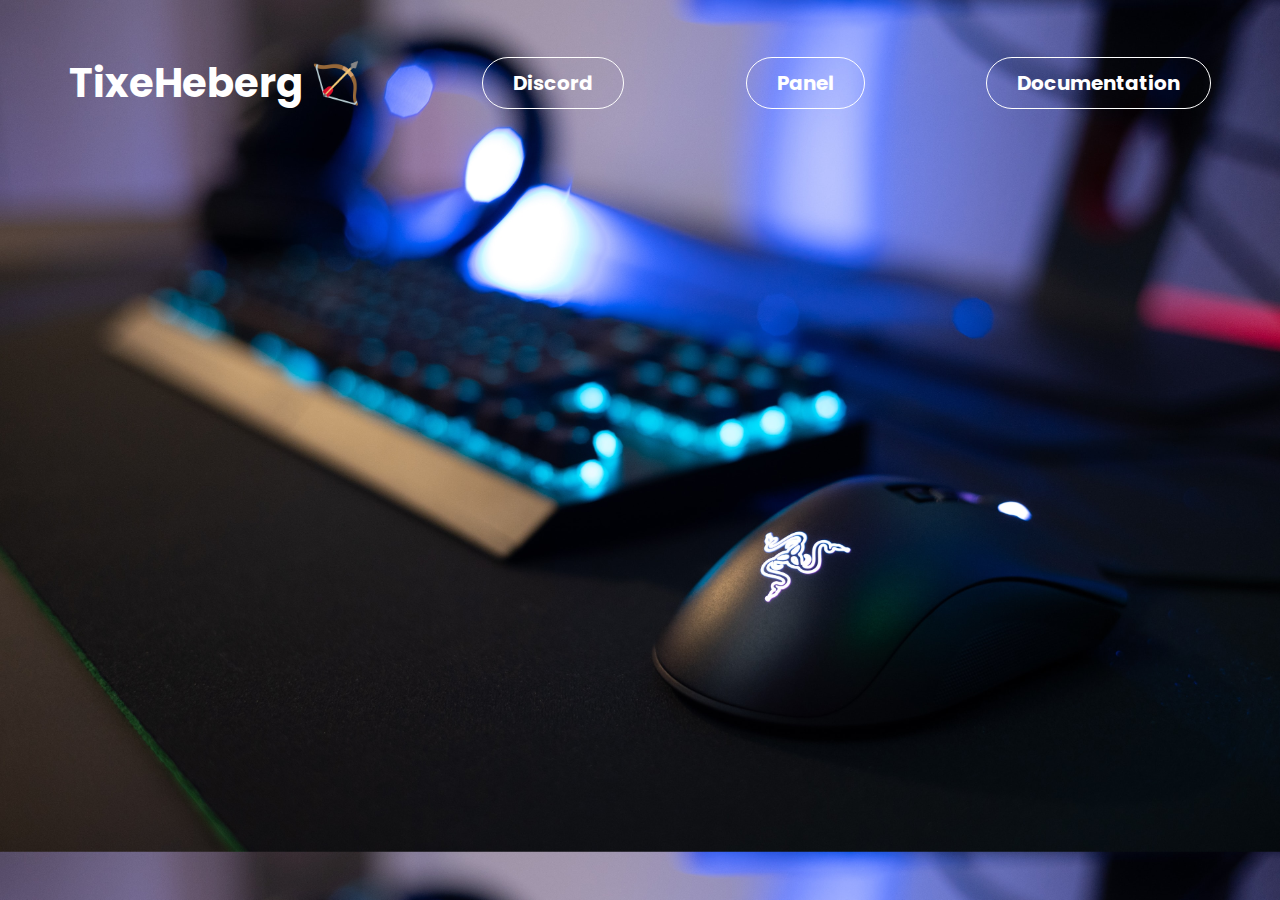
<file: index.html>
<!DOCTYPE html>
<html lang="fr">
<head>

    <meta charset="UTF-8">
    <meta name="viewport" content="width=device-width, initial-scale=1.0">
    <title>TixeHeberg - Accueil</title>
    <link rel="stylesheet" type="text/css" href="../style1.css" />
    <link rel="shortcut icon" type="image/x-icon" href="../favicon.ico">


</head>
<body>

<header>
    <h1 class="titre_page"><a href="index.html">TixeHeberg 🏹 </a></h1>

    <h2 class="animes"><a href="https://discord.gg/7TbxuM8kzr">Discord</a></h2>
    <h2 class="animes"><a href="panel.html">Panel</a></h2>
    <h2 class="animes"><a href="docu.html">Documentation</a></h2>

</header>
    



    
</body>
</html>
</file>
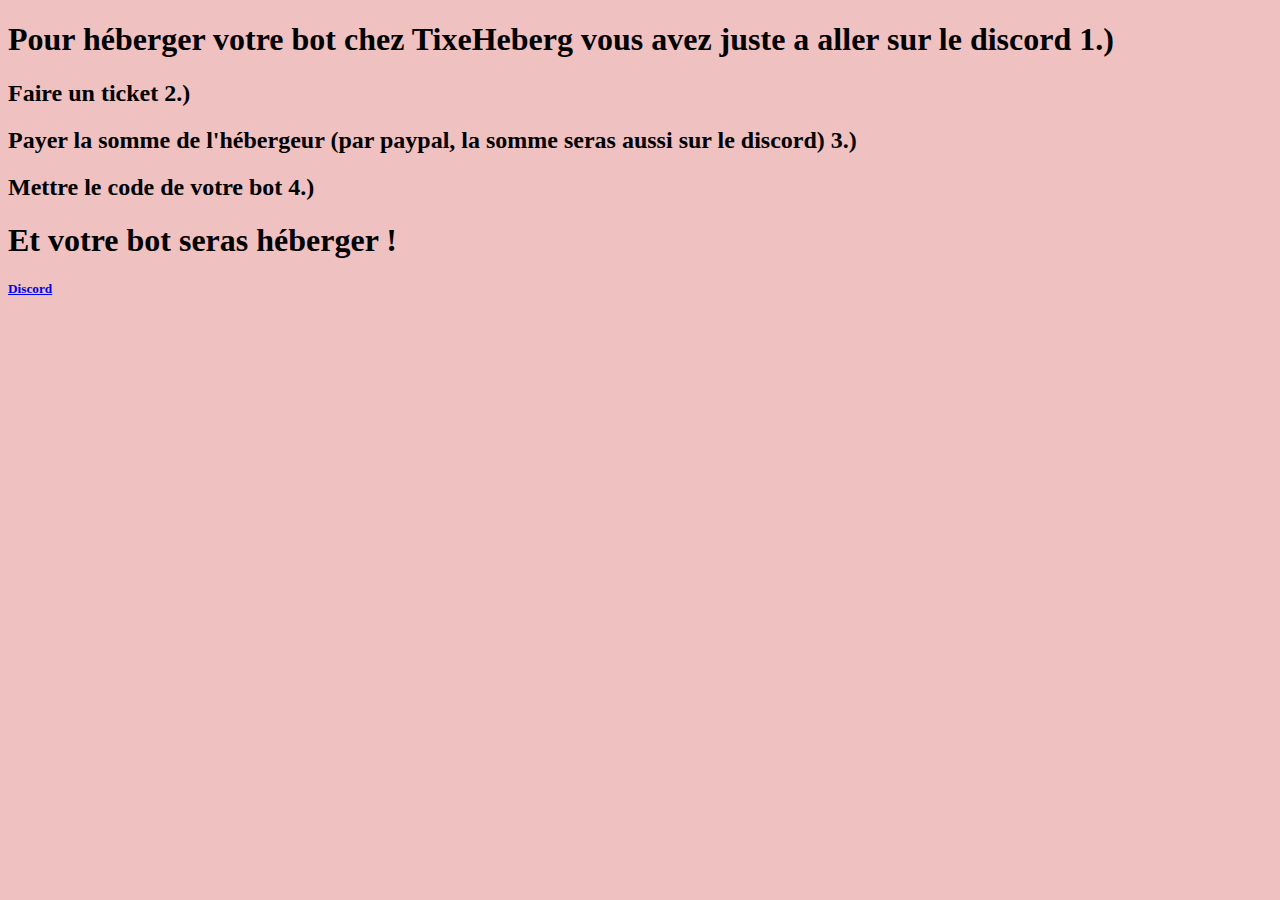
<file: docu.html>
<!DOCTYPE html>
<html lang="fr">
<head>

    <meta charset="UTF-8">
    <meta name="viewport" content="width=device-width, initial-scale=1.0">
    <title>Docu- TixeHeberg</title>
    <link rel="stylesheet" type="text/css" href="../style3.css" />
    <link rel="shortcut icon" type="image/x-icon" href="../favicon.ico">


</head>
<body>

<h1>
Pour héberger votre bot chez TixeHeberg vous avez juste a aller sur le discord 1.) </h1>

 

<h2>Faire un ticket 2.)</h2>

<h2>Payer la somme de l'hébergeur (par paypal, la somme seras aussi sur le discord) 3.) </h2>


<h2>Mettre le code de votre bot 4.) </h2>


<h1>Et votre bot seras héberger !  <h1>


<h5 class="dicord_link"><a href="https://discord.gg/7TbxuM8kzr">Discord</a></h5>
    
</body>
</html>
</file>
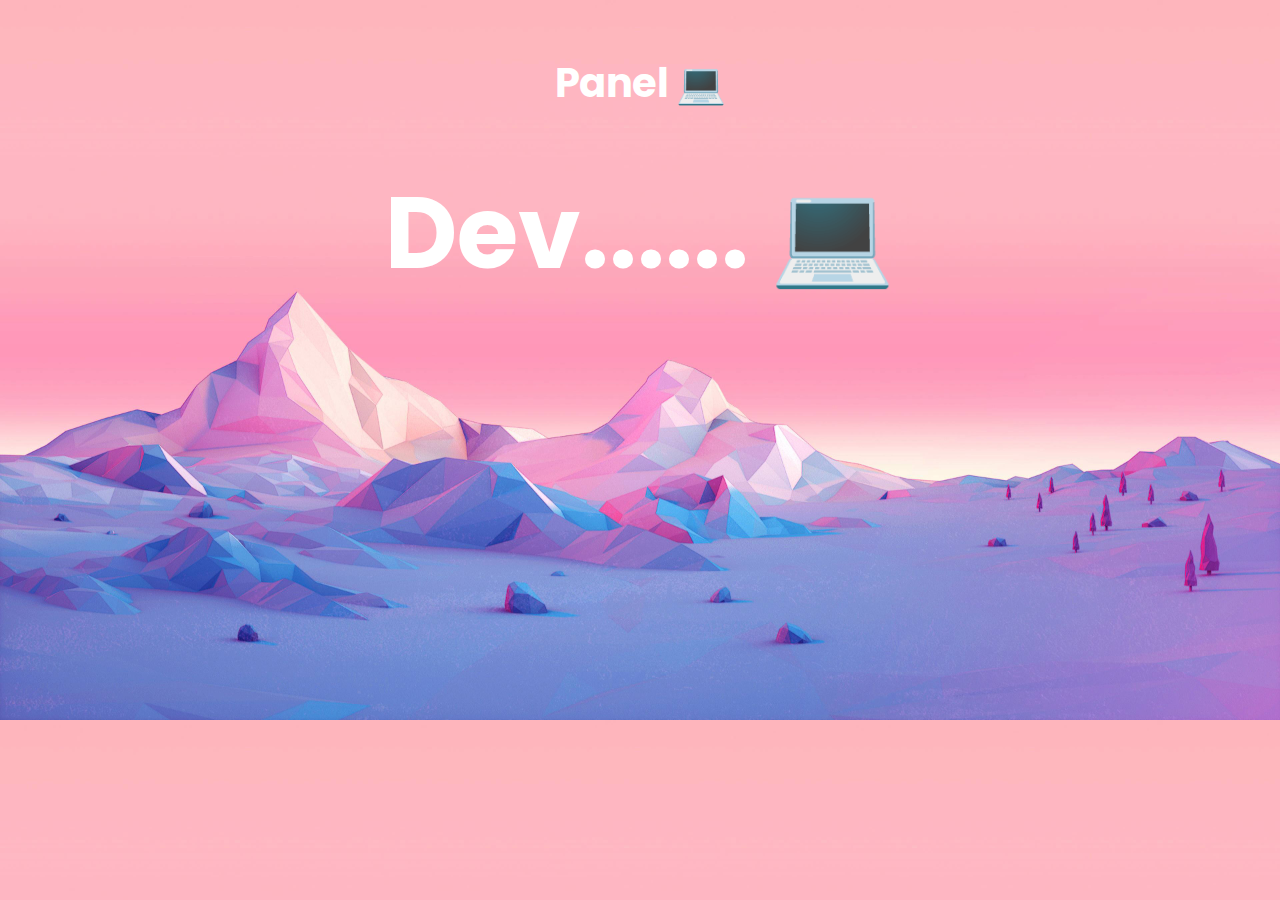
<file: panel.html>
<!DOCTYPE html>
<html lang="fr">
<head>

    <meta charset="UTF-8">
    <meta name="viewport" content="width=device-width, initial-scale=1.0">
    <title>Liste des animes - StreamKey</title>
    <link rel="stylesheet" type="text/css" href="../style2.css" />
    <link rel="shortcut icon" type="image/x-icon" href="../favicon.ico">


</head>
<body>

<header>
    <h1 class="titre_page"><a href="index.html">Panel 💻</a></h1>

</header>
    

<header>
    <h1 class="panel_dev"><a href="https://discord.gg/7TbxuM8kzr">Dev...... 💻</a></h1>

</header>







    
</body>
</html>
</file>
<file: style1.css>
@import url('https://fonts.googleapis.com/css2?family=Poppins:wght@600&display=swap');
@import url('https://fonts.googleapis.com/css2?family=Poppins:wght@300&display=swap');




body{
    background: url("../ella-don-Yu7Aln13PAU-unsplash (1).jpg");
    background-size: cover;
}

a{
    text-decoration: none;
    color:white;
}

header{
    height:150px;
    display:flex;
    justify-content: space-around;
    align-items: center;
    flex-direction: row;
    font-family: 'Poppins', sans-serif;
}


h1.titre_page{
    color:white;
    font-size: 40px;
}

h2{
    border: solid white 1px;
    padding-left:30px;
    padding-right:30px;
    padding-top:10px;
    padding-bottom:10px;
    font-size: 20px;
    border-radius:30px;
}

h2:hover{
    border:solid white 2px;
}

div.animes_list_block{
    background-color: #232230;
    color:white; 
    margin-top:100px;
    height:150px;
    border-radius: 40px;
    display: flex;
    align-items:center;
    justify-content:space-around;
    font-size: 20px;
    font-family: 'Poppins', sans-serif;
}

ul.animes_list{
    list-style-type: none;
    display:flex;
    flex-direction: row;
}

div.films_list_block{
    background-color: #aba7ec;
    color:white; 
    margin-top:100px;
    height:150px;
    border-radius: 40px;
    display: flex;
    align-items:center;
    justify-content:space-around;
    font-size: 20px;
    font-family: 'Poppins', sans-serif;
}

ul.films_list{
    list-style-type: none;
    display:flex;
    flex-direction: row;
}


div.séries_list_block{
    background-color: #ff0000;
    color:white; 
    margin-top:100px;
    height:150px;
    border-radius: 40px;
    display: flex;
    align-items:center;
    justify-content:space-around;
    font-size: 20px;
    font-family: 'Poppins', sans-serif;
}

ul.séries_list{
    list-style-type: none;
    display:flex;
    flex-direction: row;
}


li{
    padding:100px;
}
</file>
<file: style3.css>
body{
    background-color: rgb(240, 193, 193);

}





h1.docu{
    color:white;
    font-size: 60px;    
}


h5.dicord_link{
    text-decoration: rgb(255, 255, 255);
    text-decoration-color: rgb(233, 233, 233);
    font-size: 100000x;      
}
</file>
<file: style2.css>
@import url('https://fonts.googleapis.com/css2?family=Poppins:wght@600&display=swap');
@import url('https://fonts.googleapis.com/css2?family=Poppins:wght@300&display=swap');

body{
    background: url("../panel fond.jpg");
    background-size: cover;
}


a{
    text-decoration: none;
    color:white;
}

header{
    height:150px;
    display:flex;
    justify-content: space-around;
    align-items: center;
    flex-direction: row;
    font-family: 'Poppins', sans-serif;
}


h1.titre_page{
    color:white;
    font-size: 40px;
}

h1.panel_dev{
    color:rgb(0, 0, 0);
    font-size: 100px;
}

h2{
    border: solid white 1px;
    padding-left:30px;
    padding-right:30px;
    padding-top:10px;
    padding-bottom:10px;
    font-size: 20px;
    border-radius:30px;
}

h2:hover{
    border:solid white 2px;
}

div.animes_list_block{
    background-color: #232230;
    color:white; 
    margin-top:100px;
    height:150px;
    border-radius: 40px;
    display: flex;
    align-items:center;
    justify-content:space-around;
    font-size: 20px;
    font-family: 'Poppins', sans-serif;
}

ul.animes_list{
    list-style-type: none;
    display:flex;
    flex-direction: row;
}

div.films_list_block{
    background-color: #aba7ec;
    color:white; 
    margin-top:100px;
    height:150px;
    border-radius: 40px;
    display: flex;
    align-items:center;
    justify-content:space-around;
    font-size: 20px;
    font-family: 'Poppins', sans-serif;
}

ul.films_list{
    list-style-type: none;
    display:flex;
    flex-direction: row;
}


div.séries_list_block{
    background-color: #ff0000;
    color:white; 
    margin-top:100px;
    height:150px;
    border-radius: 40px;
    display: flex;
    align-items:center;
    justify-content:space-around;
    font-size: 20px;
    font-family: 'Poppins', sans-serif;
}

ul.séries_list{
    list-style-type: none;
    display:flex;
    flex-direction: row;
}


li{
    padding:100px;
}
</file>
